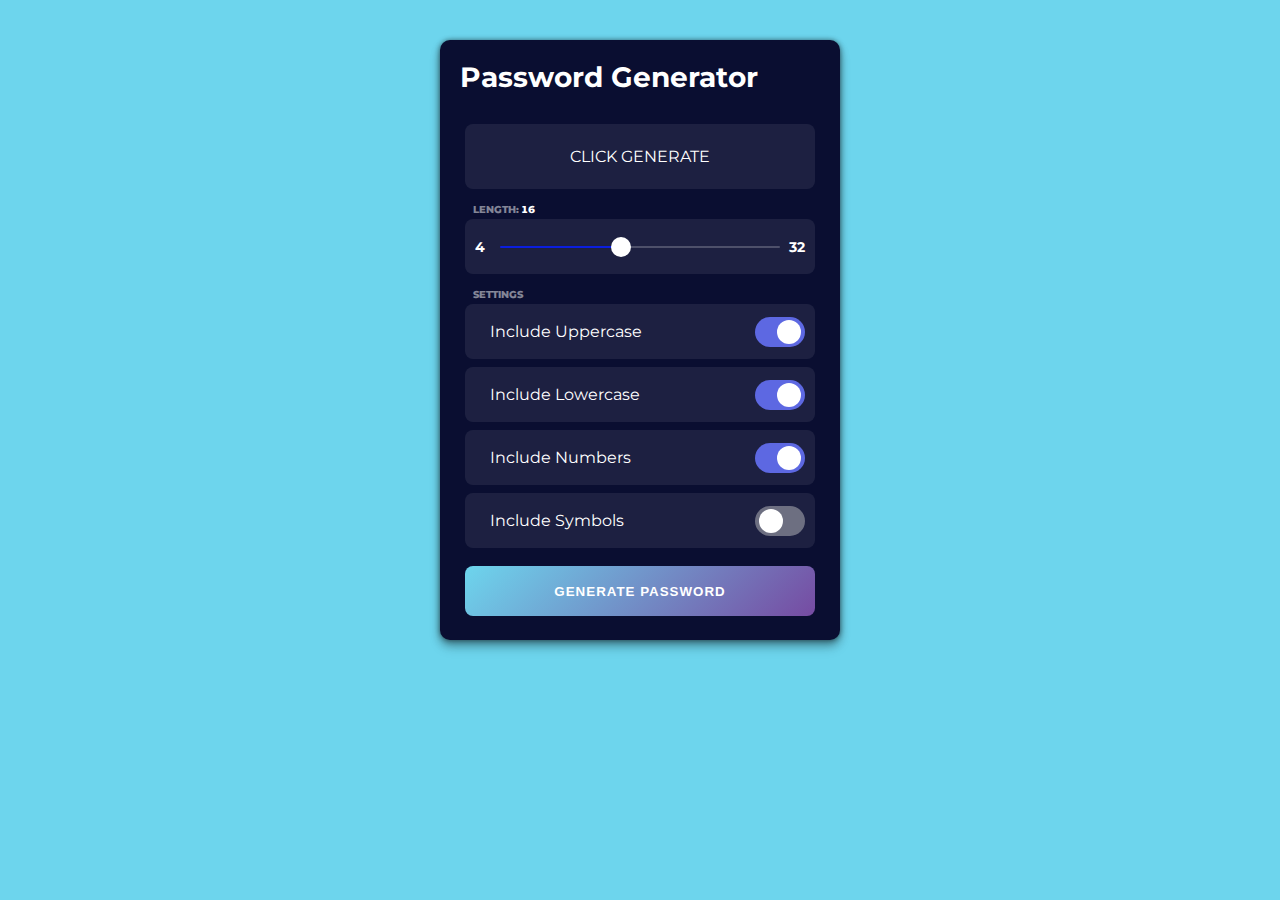
<file: main.html>
<!DOCTYPE html>
<html lang="en">

<head>
    <meta charset="UTF-8">
    <meta name="viewport" content="width=device-width, initial-scale=1.0">
    <meta http-equiv="X-UA-Compatible" content="ie=edge">
    <title>Secured Password Generator</title>
    <link rel="shortcut icon" href="logo.png" />
    <link rel="stylesheet" href="style_main.css">
    <link rel="stylesheet" href="https://cdnjs.cloudflare.com/ajax/libs/font-awesome/5.14.5/css/all.min.css">
    <link rel="stylesheet" href="https://fonts.googleapis.com/css?family=Montserrat">
</head>

<body>
    <div class="container">
        <h2 class="title">Password Generator</h2>
        <div class="result">
            <div class="result__title field-title">Generated Password</div>
            <div class="result__info right">click to copy</div>
            <div class="result__info left">copied</div>
            <div class="result__viewbox" id="result">CLICK GENERATE</div>
            <button id="copy-btn" style="--x: 0; --y: 0"><i class="far fa-copy"></i></button>
        </div>
        <div class="length range__slider" data-min="4" data-max="32">
            <div class="length__title field-title" data-length='0'>length:</div>
            <input id="slider" type="range" min="4" max="32" value="16" />
        </div>

        <div class="settings">
            <span class="settings__title field-title">settings</span>
            <div class="setting">
                <input type="checkbox" id="uppercase" checked />
                <label for="uppercase">Include Uppercase</label>
            </div>
            <div class="setting">
                <input type="checkbox" id="lowercase" checked />
                <label for="lowercase">Include Lowercase</label>
            </div>
            <div class="setting">
                <input type="checkbox" id="number" checked />
                <label for="number">Include Numbers</label>
            </div>
            <div class="setting">
                <input type="checkbox" id="symbol" />
                <label for="symbol">Include Symbols</label>
            </div>
        </div>

        <button class="btn generate" id="generate">Generate Password</button>
    </div>

    <script src="pass_script.js"></script>

</body>

</html>
</file>
<file: style_main.css>
* {
  margin: 0;
  padding: 0;
  -webkit-box-sizing: border-box;
          box-sizing: border-box;
}

body {
  width: 100%;
  height: 100%;
  background-image: -webkit-gradient(linear, left bottom, left top, color-stop(100%, #209cff), color-stop(200%, #68e0cf));
  background-image: linear-gradient(to top, #6dd5ed 100%, #68e0cf 200%);
  display: -webkit-box;
  display: -ms-flexbox;
  display: flex;
  -webkit-box-pack: center;
      -ms-flex-pack: center;
          justify-content: center;
  -webkit-box-align: center;
      -ms-flex-align: center;
          align-items: center;
}

button {
  border: 0;
  outline: 0;
}

.container {
  margin: 40px 0;
  width: 400px;
  height: 600px;
  padding: 10px 25px;
  background: #0a0e31;
  border-radius: 10px;
  -webkit-box-shadow: 0 0 5px rgba(0, 0, 0, 0.45), 0 4px 8px rgba(0, 0, 0, 0.35), 0 8px 12px rgba(0, 0, 0, 0.15);
          box-shadow: 0 0 5px rgba(0, 0, 0, 0.45), 0 4px 8px rgba(0, 0, 0, 0.35), 0 8px 12px rgba(0, 0, 0, 0.15);
  font-family: "Montserrat";
}

.container h2.title {
  font-size: 1.75rem;
  margin: 10px -5px;
  margin-bottom: 30px;
  color: #fff;
}

.result {
  position: relative;
  width: 100%;
  height: 65px;
  overflow: hidden;
}

.result__info {
  position: absolute;
  bottom: 4px;
  color: #fff;
  font-size: 0.8rem;
  -webkit-transition: all 150ms ease-in-out;
  transition: all 150ms ease-in-out;
  -webkit-transform: translateY(200%);
          transform: translateY(200%);
  opacity: 0;
}

.result__info.right {
  right: 8px;
}

.result__info.left {
  left: 8px;
}

.result__viewbox {
  width: 100%;
  height: 100%;
  background: rgba(255, 255, 255, 0.08);
  border-radius: 8px;
  color: #fff;
  text-align: center;
  line-height: 65px;
}

.result #copy-btn {
  position: absolute;
  top: var(--y);
  left: var(--x);
  width: 38px;
  height: 38px;
  background: #fff;
  border-radius: 50%;
  opacity: 0;
  -webkit-transform: translate(-50%, -50%) scale(0);
          transform: translate(-50%, -50%) scale(0);
  -webkit-transition: all 350ms cubic-bezier(0.175, 0.885, 0.32, 1.275);
  transition: all 350ms cubic-bezier(0.175, 0.885, 0.32, 1.275);
  cursor: pointer;
  z-index: 2;
}

.result #copy-btn:active {
  -webkit-box-shadow: 0 0 0 200px rgba(255, 255, 255, 0.08);
          box-shadow: 0 0 0 200px rgba(255, 255, 255, 0.08);
}

.result:hover #copy-btn {
  opacity: 1;
  -webkit-transform: translate(-50%, -50%) scale(1.35);
          transform: translate(-50%, -50%) scale(1.35);
}

.field-title {
  position: absolute;
  top: -10px;
  left: 8px;
  -webkit-transform: translateY(-50%);
          transform: translateY(-50%);
  font-weight: 800;
  color: rgba(255, 255, 255, 0.5);
  text-transform: uppercase;
  font-size: 0.65rem;
  pointer-events: none;
  -webkit-user-select: none;
     -moz-user-select: none;
      -ms-user-select: none;
          user-select: none;
}

.options {
  width: 100%;
  height: auto;
  margin: 50px 0;
}

.range__slider {
  position: relative;
  width: 100%;
  height: calc(65px - 10px);
  display: -webkit-box;
  display: -ms-flexbox;
  display: flex;
  -webkit-box-pack: center;
      -ms-flex-pack: center;
          justify-content: center;
  -webkit-box-align: center;
      -ms-flex-align: center;
          align-items: center;
  background: rgba(255, 255, 255, 0.08);
  border-radius: 8px;
  margin: 30px 0;
}

.range__slider::before, .range__slider::after {
  position: absolute;
  color: #fff;
  font-size: 0.9rem;
  font-weight: bold;
}

.range__slider::before {
  content: attr(data-min);
  left: 10px;
}

.range__slider::after {
  content: attr(data-max);
  right: 10px;
}

.range__slider .length__title::after {
  content: attr(data-length);
  position: absolute;
  right: -16px;
  font-variant-numeric: tabular-nums;
  color: #fff;
}

#slider {
  -webkit-appearance: none;
  width: calc(100% - (70px));
  height: 2px;
  border-radius: 5px;
  background: rgba(255, 255, 255, 0.314);
  outline: none;
  padding: 0;
  margin: 0;
  cursor: pointer;
}

#slider::-webkit-slider-thumb {
  -webkit-appearance: none;
  width: 20px;
  height: 20px;
  border-radius: 50%;
  background: white;
  cursor: pointer;
  -webkit-transition: all 0.15s ease-in-out;
  transition: all 0.15s ease-in-out;
}

#slider::-webkit-slider-thumb:hover {
  background: #d4d4d4;
  -webkit-transform: scale(1.2);
          transform: scale(1.2);
}

#slider::-moz-range-thumb {
  width: 20px;
  height: 20px;
  border: 0;
  border-radius: 50%;
  background: white;
  cursor: pointer;
  -webkit-transition: background 0.15s ease-in-out;
  transition: background 0.15s ease-in-out;
}

#slider::-moz-range-thumb:hover {
  background: #d4d4d4;
}

.settings {
  position: relative;
  height: auto;
  widows: 100%;
  display: -webkit-box;
  display: -ms-flexbox;
  display: flex;
  -webkit-box-orient: vertical;
  -webkit-box-direction: normal;
      -ms-flex-direction: column;
          flex-direction: column;
}

.settings .setting {
  position: relative;
  width: 100%;
  height: calc(65px - 10px);
  background: rgba(255, 255, 255, 0.08);
  border-radius: 8px;
  display: -webkit-box;
  display: -ms-flexbox;
  display: flex;
  -webkit-box-align: center;
      -ms-flex-align: center;
          align-items: center;
  padding: 10px 25px;
  color: #fff;
  margin-bottom: 8px;
}

.settings .setting input {
  opacity: 0;
  position: absolute;
}

.settings .setting input + label {
  -webkit-user-select: none;
     -moz-user-select: none;
      -ms-user-select: none;
          user-select: none;
}

.settings .setting input + label::before, .settings .setting input + label::after {
  content: "";
  position: absolute;
  -webkit-transition: 150ms cubic-bezier(0.24, 0, 0.5, 1);
  transition: 150ms cubic-bezier(0.24, 0, 0.5, 1);
  -webkit-transform: translateY(-50%);
          transform: translateY(-50%);
  top: 50%;
  right: 10px;
  cursor: pointer;
}

.settings .setting input + label::before {
  height: 30px;
  width: 50px;
  border-radius: 30px;
  background: rgba(214, 214, 214, 0.434);
}

.settings .setting input + label::after {
  height: 24px;
  width: 24px;
  border-radius: 60px;
  right: 32px;
  background: #fff;
}

.settings .setting input:checked + label:before {
  background: #5d68e2;
  -webkit-transition: all 150ms cubic-bezier(0, 0, 0, 0.1);
  transition: all 150ms cubic-bezier(0, 0, 0, 0.1);
}

.settings .setting input:checked + label:after {
  right: 14px;
}

.settings .setting input:focus + label:before {
  -webkit-box-shadow: 0 0 0 2px rgba(255, 255, 255, 0.75);
          box-shadow: 0 0 0 2px rgba(255, 255, 255, 0.75);
}

.btn.generate {
  -webkit-user-select: none;
     -moz-user-select: none;
      -ms-user-select: none;
          user-select: none;
  position: relative;
  width: 100%;
  height: 50px;
  margin: 10px 0;
  border-radius: 8px;
  color: #fff;
  border: none;
  background-image: linear-gradient(135deg, #6dd5ed 0%, #764ba2 100%);
  letter-spacing: 1px;
  font-weight: bold;
  text-transform: uppercase;
  cursor: pointer;
  -webkit-transition: all 150ms ease;
  transition: all 150ms ease;
}

.btn.generate:active {
  -webkit-transform: translateY(-3%);
          transform: translateY(-3%);
  -webkit-box-shadow: 0 4px 8px rgba(255, 255, 255, 0.08);
          box-shadow: 0 4px 8px rgba(255, 255, 255, 0.08);
}
/*# sourceMappingURL=style.css.map */
</file>
